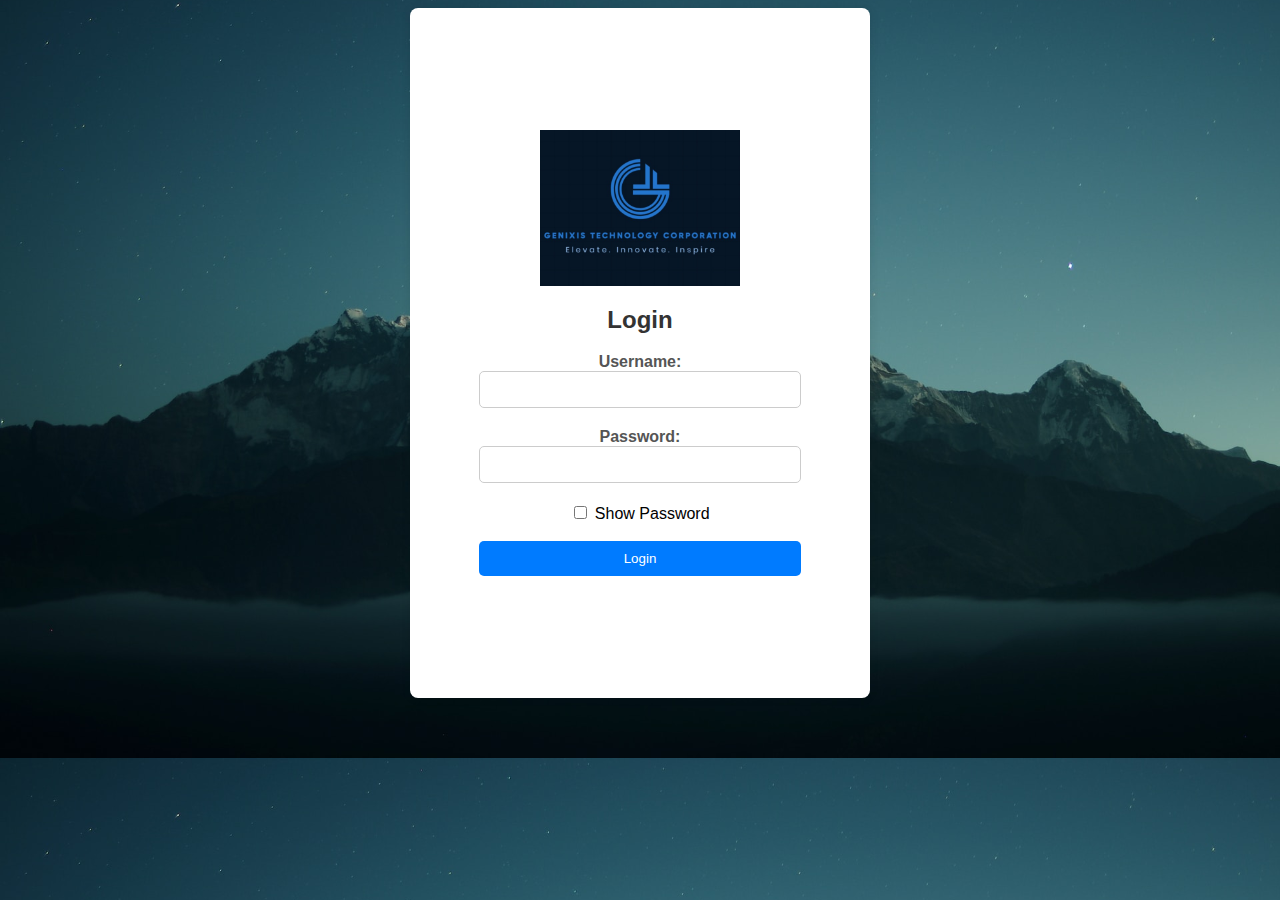
<file: Index.html>
<!DOCTYPE html>
<html lang="en">
<head>
<meta charset="UTF-8">
<meta name="viewport" content="width=device-width, initial-scale=1.0">
<title>User Login</title>
<link rel="stylesheet" href="login.css">
<script src="login.js"></script>
</head>
<body>
<div class="login-container">
  <img src="logo.jpg" alt="Logo" class="logo"> 
  <h2>Login</h2>
  <form id="login-form" onsubmit="return handleSubmit()">
    <div class="form-group">
      <label for="username">Username:</label>
      <input type="text" id="username" name="username" required>
    </div>
    <div class="form-group">
      <label for="password">Password:</label>
      <input type="password" id="password" name="password" required>
    </div>
    <input type="checkbox" onclick="togglePasswordVisibility()"> Show Password
    <br>
    <br>
    <div>
      <button type="submit">Login</button>
    </div>
    
  </form>
  <div id="error-message"></div>
</div>
</body>
</html>
</file>
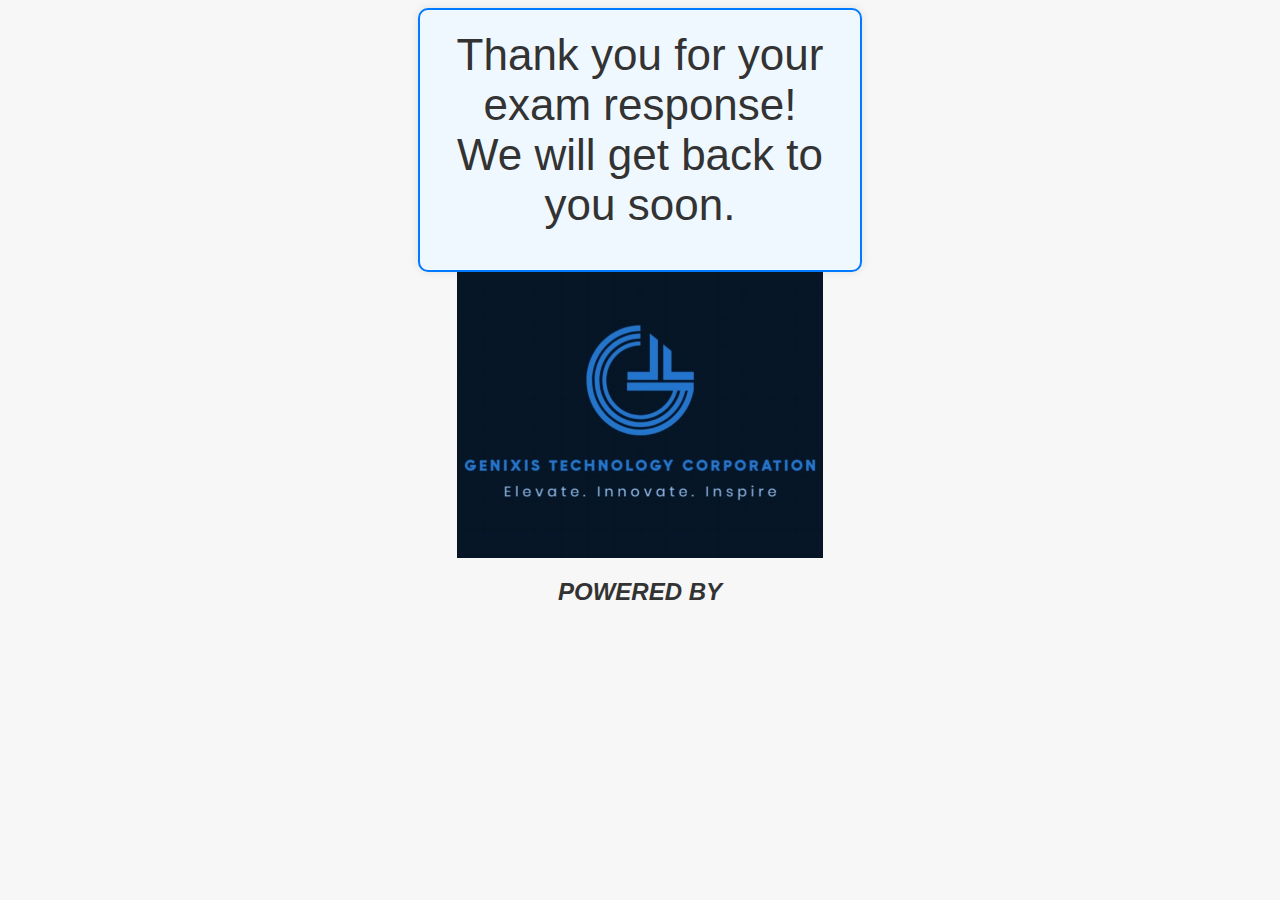
<file: endPage.html>
<!DOCTYPE html>
<html lang="en">
<head>
    <meta charset="UTF-8">
    <meta name="viewport" content="width=device-width, initial-scale=1.0">
    <title>Thank You</title>
    <style>
        body {
            font-family: Arial, sans-serif;
            text-align: center;
            background-color: #f7f7f7; 
            /* background-image: url('hero-bg.jpg');  */
            
        }
        .form-container {
            margin-top: 100px;
            padding: 20px;
            border: 2px solid #007bff; 
            border-radius: 10px;
            background-color: #f0f8ff; 
            box-shadow: 0 0 10px rgba(0, 0, 0, 0.1); 
            max-width: 400px; 
            margin: 0 auto; 
        }
        .thank-you-msg {
            font-size: 44px;
            color: #333; 
            margin-bottom: 20px;
        }
        .thank-you-msg em {
            font-style: italic; 
            color: #007bff; 
        }
       
        .submit-btn {
            background-color: #4CAF50;
            color: white;
            padding: 10px 20px;
            border: none;
            border-radius: 4px;
            cursor: pointer;
            font-size: 26px;
            transition: background-color 0.3s; 
        }

       
        .submit-btn:hover {
            background-color: #45a049;
        }

        .logo-container {
  margin-bottom: 20px; 
}

.logo {
  max-width: 29%; 
}

h1 {
    font-weight: bold;
    font-style: italic;
    color: #333; 
    font-size: 24px;
    text-transform: uppercase; 
}


    </style>
</head>
<body>
    <form class="form-container">
        <div class="thank-you-msg">
            Thank you for your exam response!<br>
            We will get back to you soon.
        </div>
    </form>
    
    
    <div>
        <div class="login-container">
            <img src="logo.jpg" alt="Logo" class="logo">
            <h1>powered by </h1>
    </div>
</body>
</html>
</file>
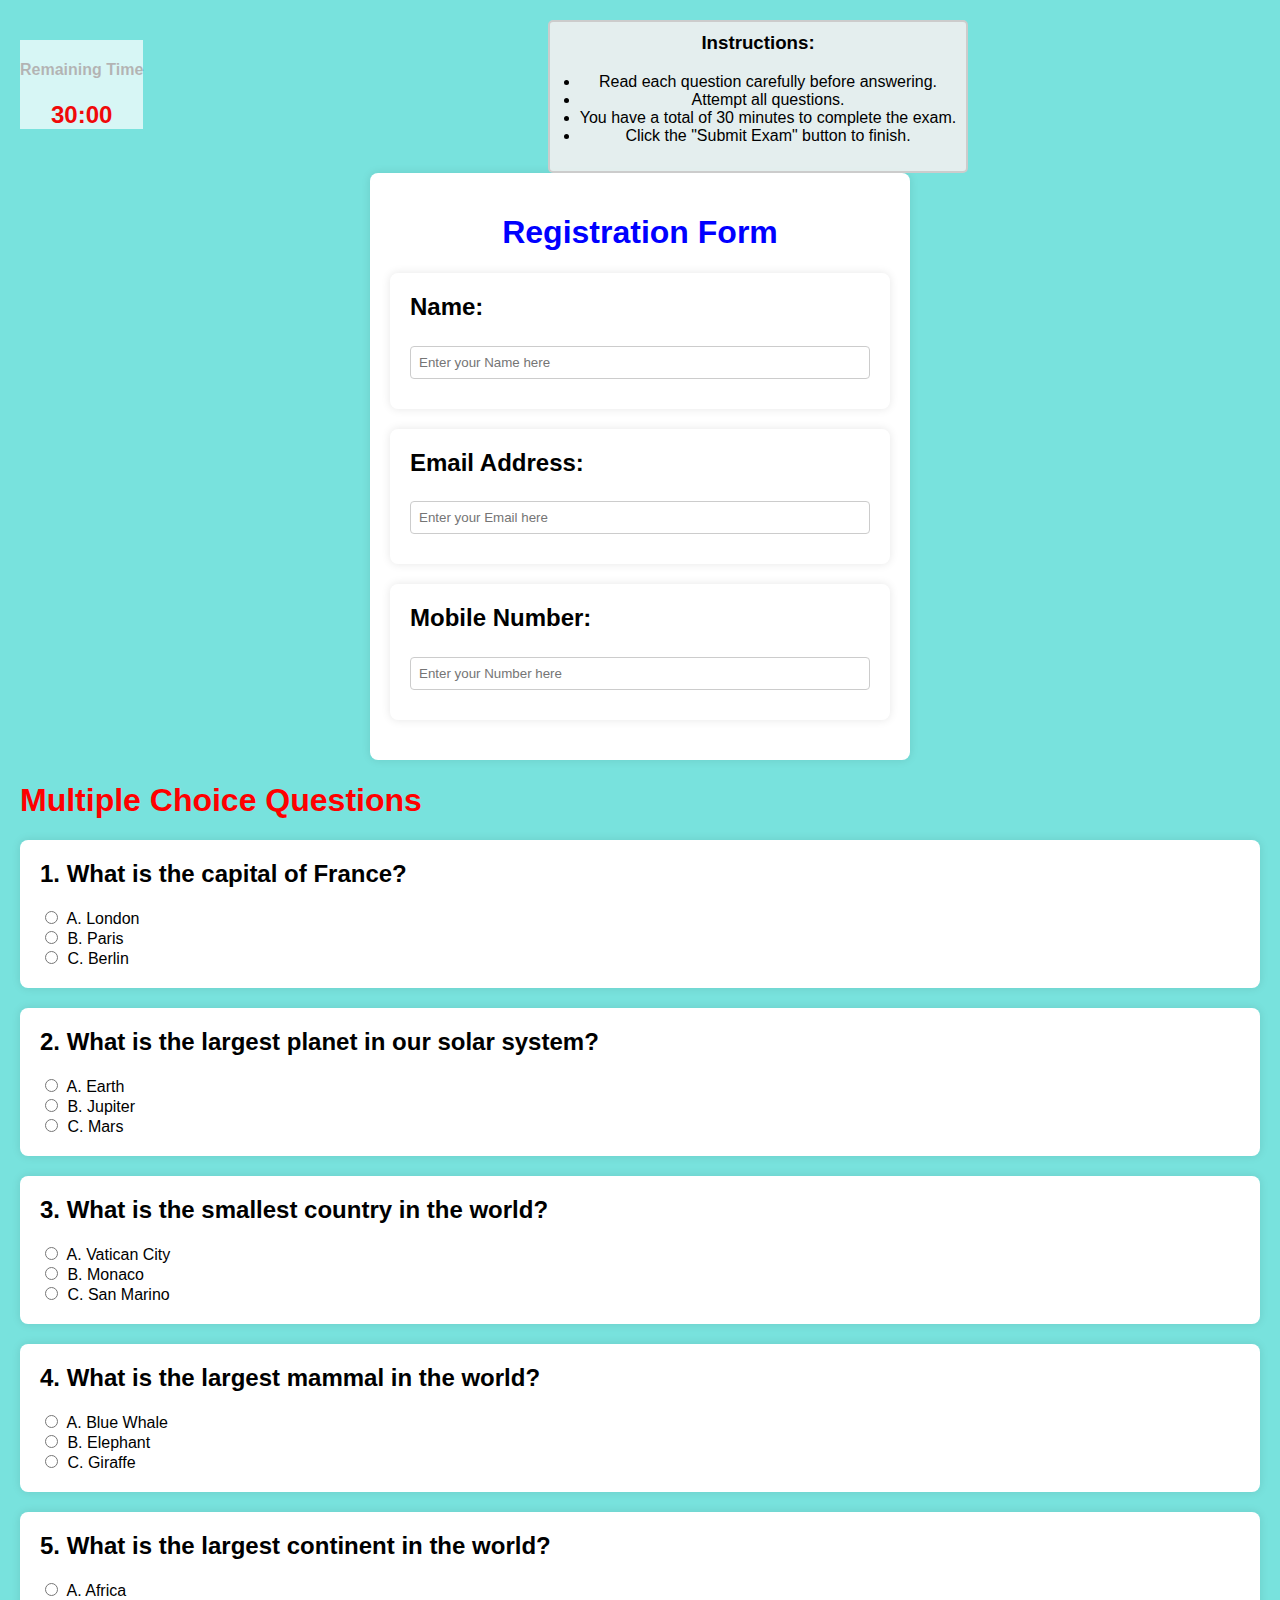
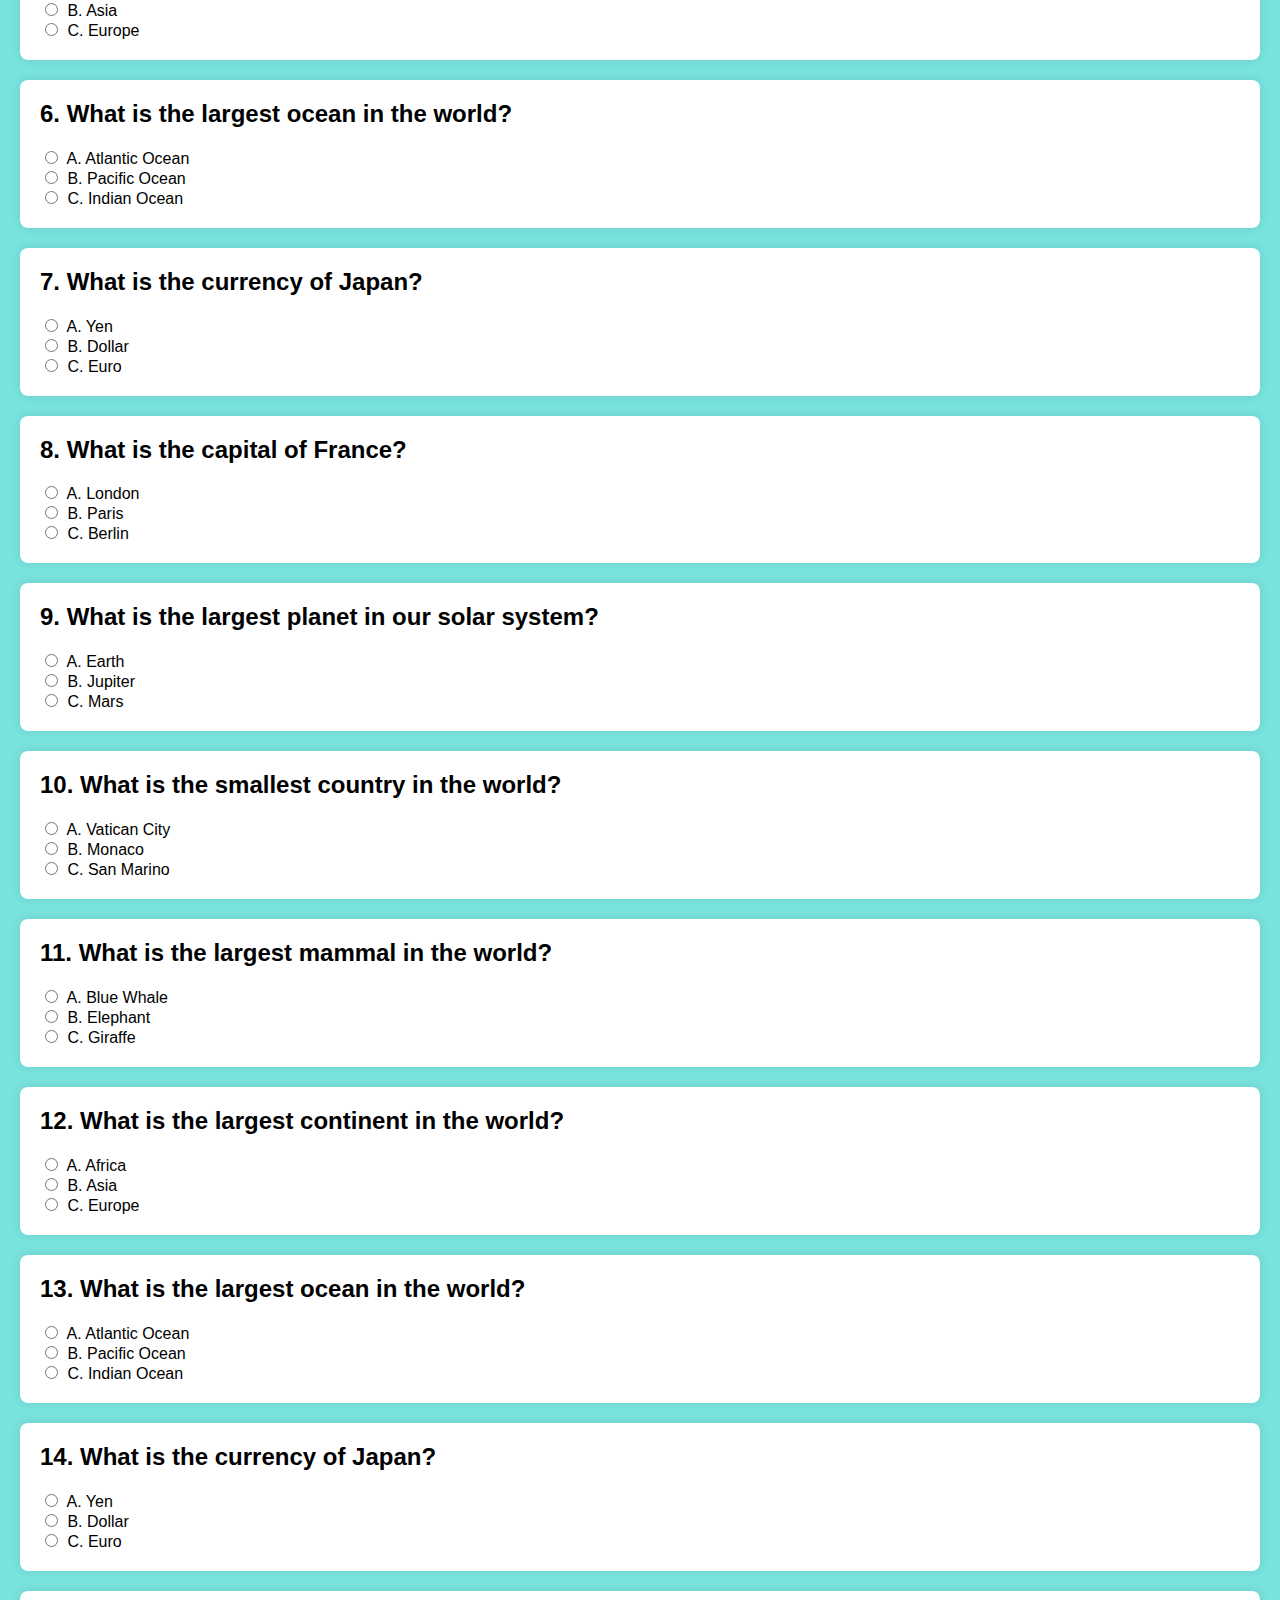
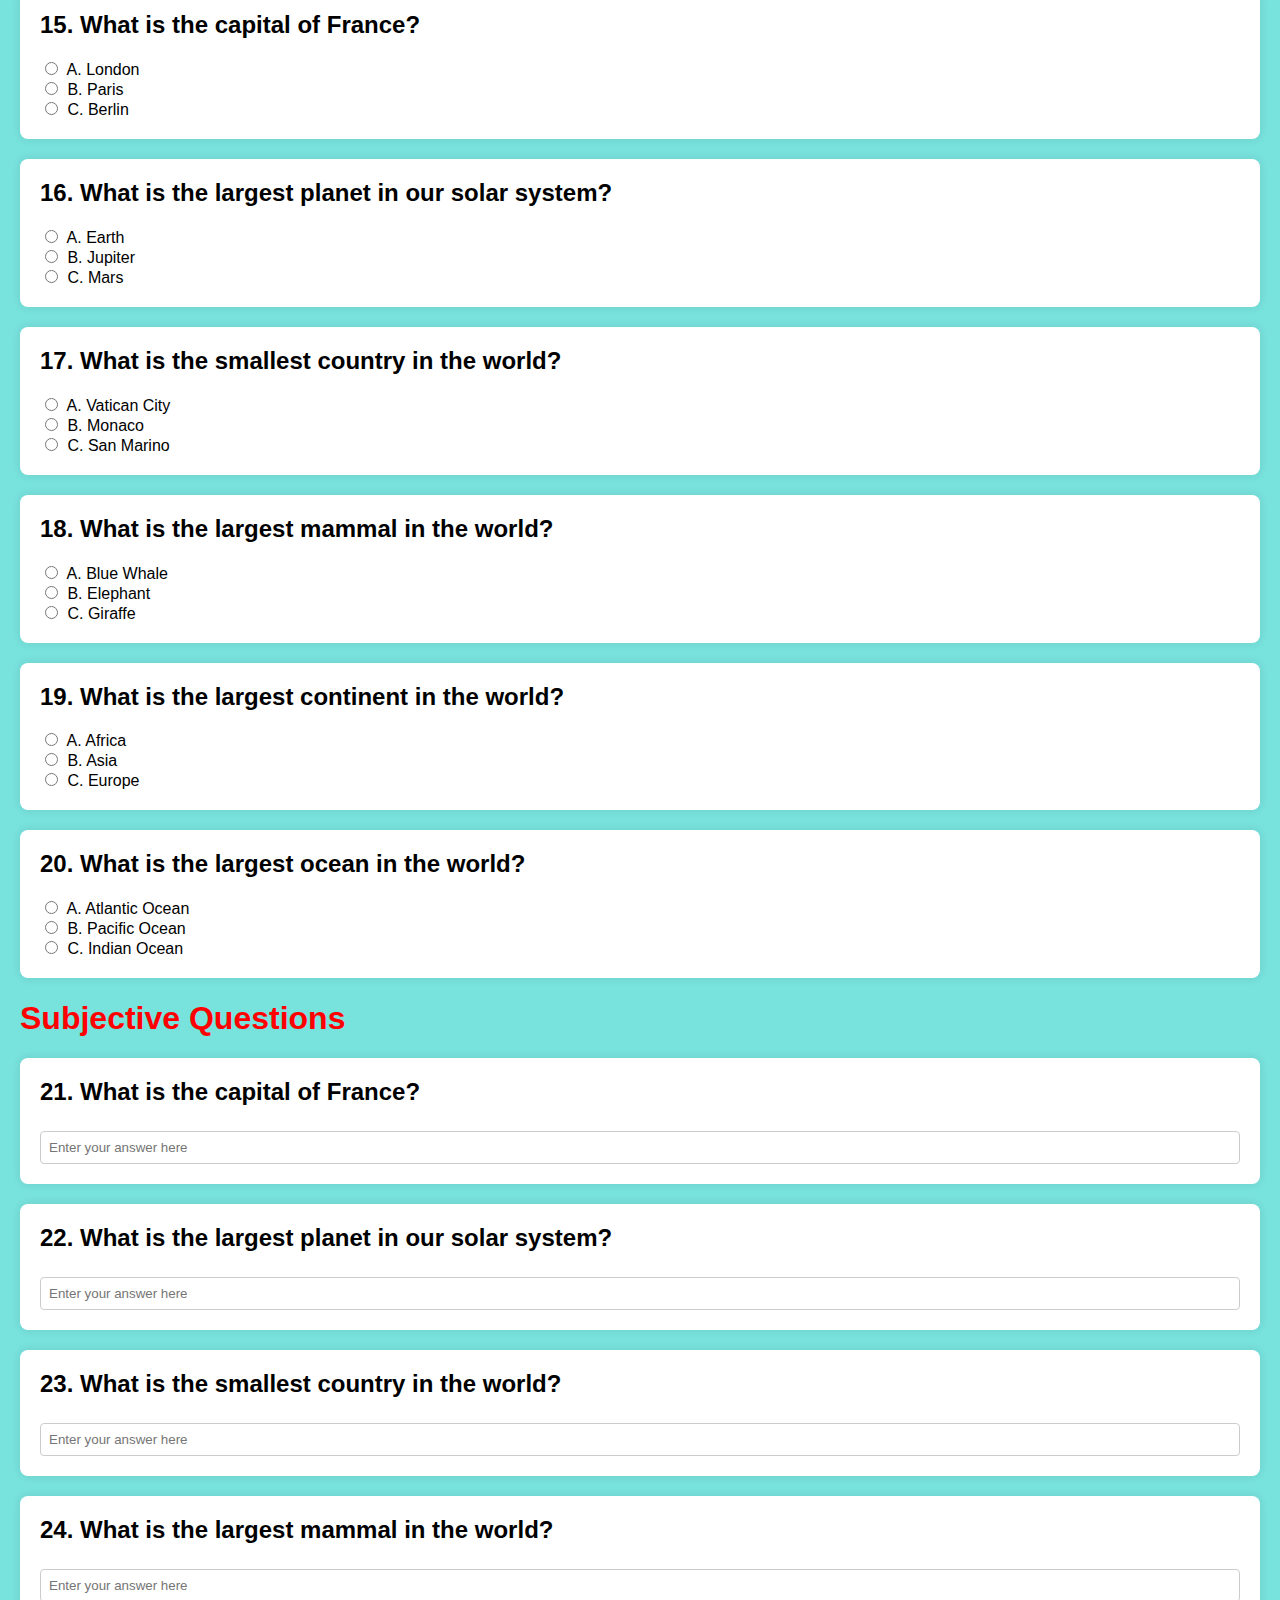
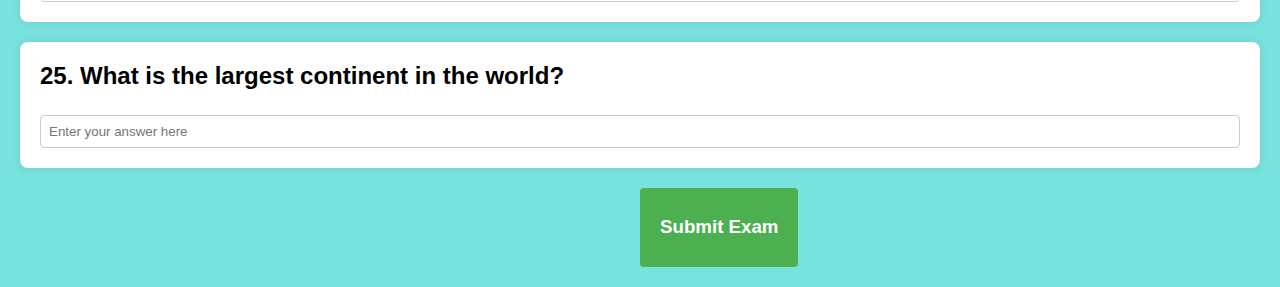
<file: Home.html>
<!DOCTYPE html>
<html lang="en">
<head>
    <meta charset="UTF-8">
    <meta name="viewport" content="width=device-width, initial-scale=1.0">
    <title>Exam</title>
    <link rel="stylesheet" href="style1.css">
    <script src="script1.js"></script>
    <style></style>
</head>
<body>
  
  <div class="timer-container" style="display: inline-block; vertical-align: top;"> 
    <h4>Remaining Time</h4>
    <div id="timer-box"></div>
    <div id="timer">30:00</div> 
  </div>
  
  <div class="instruction-container" style="display: inline-block; vertical-align: top; margin-left: 400px;">
    <div class="instruction-box">
      <h3>Instructions:</h3>
      <ul>
        <li>Read each question carefully before answering.</li>
        <li>Attempt all questions.</li>
        <li>You have a total of 30 minutes to complete the exam.</li>
        <li>Click the "Submit Exam" button to finish.</li>
      </ul>
    </div>
  </div>
  
  
  
  

  
  
  <script>
    let timerDisplay = document.getElementById('timer');
    let timer;
    let submitted = false;
  
    function startTimer(duration, display) {
      let timer = duration, minutes, seconds;
      let intervalId = setInterval(function () {
        minutes = parseInt(timer / 60, 10);
        seconds = parseInt(timer % 60, 10);
  
        minutes = minutes < 10 ? "0" + minutes : minutes;
        seconds = seconds < 10 ? "0" + seconds : seconds;
  
        display.textContent = minutes + ":" + seconds;
  
        if (timer == 300) { 
          alert("Only 5 minutes remaining!");
        }
  
        if (--timer < 0) {
          clearInterval(intervalId);
          if (!submitted) {
            submitExam();
            setTimeout(function() {
              endExam();
            }, 1000); 
          }
        }
      }, 1000);
    }
  
    function submitExam() {
      document.getElementById("submitBtn").click();
      submitted = true;
    }
  
    function endExam() {
      document.getElementById("endbtm").click();
    }
  
    window.onload = function () {
      startTimer(1800, timerDisplay); 
    };
  </script>



  
  <form id="registration-from">
    <h1 > Registration Form</h1>

    <div class="question">
    <h2> Name:</h2>
    <input type="text"  name="student_name" placeholder="Enter your Name here">
  </div>

<div class="question">
    <h2>Email Address:</h2>
    <input type="text"  name="student_email" placeholder="Enter your Email here">
 </div>

 <div class="question">
   <h2>Mobile Number: </h2>
    <input type="text"  name="student_mobile" placeholder="Enter your Number here">
  </div>
  </form>


        <form id="mcq-form">
          <h1 >Multiple Choice Questions</h1>
          <div class="question">
            <h2>1. What is the capital of France?</h2>
            <label><input type="radio" name="q1" value="a"> A. London</label><br>
            <label><input type="radio" name="q1" value="b"> B. Paris</label><br>
            <label><input type="radio" name="q1" value="c"> C. Berlin</label><br>
          </div>
          <div class="question">
            <h2>2. What is the largest planet in our solar system?</h2>
            <label><input type="radio" name="q2" value="a"> A. Earth</label><br>
            <label><input type="radio" name="q2" value="b"> B. Jupiter</label><br>
            <label><input type="radio" name="q2" value="c"> C. Mars</label><br>
          </div>
          <div class="question">
            <h2>3. What is the smallest country in the world?</h2>
            <label><input type="radio" name="q3" value="a"> A. Vatican City</label><br>
            <label><input type="radio" name="q3" value="b"> B. Monaco</label><br>
            <label><input type="radio" name="q3" value="c"> C. San Marino</label><br>
          </div>
          <div class="question">
            <h2>4. What is the largest mammal in the world?</h2>
            <label><input type="radio" name="q4" value="a"> A. Blue Whale</label><br>
            <label><input type="radio" name="q4" value="b"> B. Elephant</label><br>
            <label><input type="radio" name="q4" value="c"> C. Giraffe</label><br>
          </div>
          <div class="question">
            <h2>5. What is the largest continent in the world?</h2>
            <label><input type="radio" name="q5" value="a"> A. Africa</label><br>
            <label><input type="radio" name="q5" value="b"> B. Asia</label><br>
            <label><input type="radio" name="q5" value="c"> C. Europe</label><br>
          </div>
          <div class="question">
            <h2>6. What is the largest ocean in the world?</h2>
            <label><input type="radio" name="q6" value="a"> A. Atlantic Ocean</label><br>
            <label><input type="radio" name="q6" value="b"> B. Pacific Ocean</label><br>
            <label><input type="radio" name="q6" value="c"> C. Indian Ocean</label><br>
          </div>
          <div class="question">
            <h2>7. What is the currency of Japan?</h2>
            <label><input type="radio" name="q7" value="a"> A. Yen</label><br>
            <label><input type="radio" name="q7" value="b"> B. Dollar</label><br>
            <label><input type="radio" name="q7" value="c"> C. Euro</label><br>
          </div>

          <div class="question">
            <h2>8. What is the capital of France?</h2>
            <label><input type="radio" name="q8" value="a"> A. London</label><br>
            <label><input type="radio" name="q8" value="b"> B. Paris</label><br>
            <label><input type="radio" name="q8" value="c"> C. Berlin</label><br>
          </div>
          <div class="question">
            <h2>9. What is the largest planet in our solar system?</h2>
            <label><input type="radio" name="q9" value="a"> A. Earth</label><br>
            <label><input type="radio" name="q9" value="b"> B. Jupiter</label><br>
            <label><input type="radio" name="q9" value="c"> C. Mars</label><br>
          </div>
          <div class="question">
            <h2>10. What is the smallest country in the world?</h2>
            <label><input type="radio" name="q10" value="a"> A. Vatican City</label><br>
            <label><input type="radio" name="q10" value="b"> B. Monaco</label><br>
            <label><input type="radio" name="q10" value="c"> C. San Marino</label><br>
          </div>
          <div class="question">
            <h2>11. What is the largest mammal in the world?</h2>
            <label><input type="radio" name="q11" value="a"> A. Blue Whale</label><br>
            <label><input type="radio" name="q11" value="b"> B. Elephant</label><br>
            <label><input type="radio" name="q11" value="c"> C. Giraffe</label><br>
          </div>
          <div class="question">
            <h2>12. What is the largest continent in the world?</h2>
            <label><input type="radio" name="q12" value="a"> A. Africa</label><br>
            <label><input type="radio" name="q12" value="b"> B. Asia</label><br>
            <label><input type="radio" name="q12" value="c"> C. Europe</label><br>
          </div>
          <div class="question">
            <h2>13. What is the largest ocean in the world?</h2>
            <label><input type="radio" name="q13" value="a"> A. Atlantic Ocean</label><br>
            <label><input type="radio" name="q13" value="b"> B. Pacific Ocean</label><br>
            <label><input type="radio" name="q13" value="c"> C. Indian Ocean</label><br>
          </div>
          <div class="question">
            <h2>14. What is the currency of Japan?</h2>
            <label><input type="radio" name="q14" value="a"> A. Yen</label><br>
            <label><input type="radio" name="q14" value="b"> B. Dollar</label><br>
            <label><input type="radio" name="q14" value="c"> C. Euro</label><br>
          </div>

          <div class="question">
            <h2>15. What is the capital of France?</h2>
            <label><input type="radio" name="q15" value="a"> A. London</label><br>
            <label><input type="radio" name="q15" value="b"> B. Paris</label><br>
            <label><input type="radio" name="q15" value="c"> C. Berlin</label><br>
          </div>
          <div class="question">
            <h2>16. What is the largest planet in our solar system?</h2>
            <label><input type="radio" name="q16" value="a"> A. Earth</label><br>
            <label><input type="radio" name="q16" value="b"> B. Jupiter</label><br>
            <label><input type="radio" name="q16" value="c"> C. Mars</label><br>
          </div>
          <div class="question">
            <h2>17. What is the smallest country in the world?</h2>
            <label><input type="radio" name="q17" value="a"> A. Vatican City</label><br>
            <label><input type="radio" name="q17" value="b"> B. Monaco</label><br>
            <label><input type="radio" name="q17" value="c"> C. San Marino</label><br>
          </div>
          <div class="question">
            <h2>18. What is the largest mammal in the world?</h2>
            <label><input type="radio" name="q18" value="a"> A. Blue Whale</label><br>
            <label><input type="radio" name="q18" value="b"> B. Elephant</label><br>
            <label><input type="radio" name="q18" value="c"> C. Giraffe</label><br>
          </div>
          <div class="question">
            <h2>19. What is the largest continent in the world?</h2>
            <label><input type="radio" name="q19" value="a"> A. Africa</label><br>
            <label><input type="radio" name="q19" value="b"> B. Asia</label><br>
            <label><input type="radio" name="q19" value="c"> C. Europe</label><br>
          </div>
          <div class="question">
            <h2>20. What is the largest ocean in the world?</h2>
            <label><input type="radio" name="q20" value="a"> A. Atlantic Ocean</label><br>
            <label><input type="radio" name="q20" value="b"> B. Pacific Ocean</label><br>
            <label><input type="radio" name="q20" value="c"> C. Indian Ocean</label><br>
          </div>
        </form>

          <form id="subjective-form">
            <h1>Subjective  Questions</h1>
            <div class="question">
              <h2>21. What is the capital of France?</h2>
              <input type="text" name="q21-answer" placeholder="Enter your answer here">
            </div>
            <div class="question">
              <h2>22. What is the largest planet in our solar system?</h2>
              <input type="text" name="q22-answer" placeholder="Enter your answer here">
            </div>
            <div class="question">
              <h2>23. What is the smallest country in the world?</h2>
              <input type="text" name="q23-answer" placeholder="Enter your answer here">
            </div>
            <div class="question">
              <h2>24. What is the largest mammal in the world?</h2>
              <input type="text" name="q24-answer" placeholder="Enter your answer here">
            </div>
            <div class="question">
              <h2>25. What is the largest continent in the world?</h2>
              <input type="text" name="q25-answer" placeholder="Enter your answer here">
            </div>
          </form>

          <button id="submitBtn" type="button"  style="display: inline-block; vertical-align: top; margin-left: 620px;"> <h3>Submit Exam</h3>  
          </button>
          <!-- <button id="endbtm"   > <h3>End Exam</h3>  </button> -->

</body>
</html>
</file>
<file: login.css>
body {
  font-family: Arial, sans-serif;
  background-color: #f0f0f0;
  background-image: url('hero-bg.jpg'); 
  background-size: cover;
  background-position: center;
}

.login-container {
  text-align: center; 
}

.form-group input[type="text"],
.form-group input[type="password"] {
  width: 300px;
}


.login-container {
  max-width: 400px;
  margin: 0 auto;
  padding: 30px;
  background-color: #fff;
  border-radius: 8px;
  box-shadow: 0 0 10px rgba(0, 0, 0, 0.1);
}


.login-container {
  display: flex;
  flex-direction: column;
  align-items: center;
  justify-content: center;
  height: 70vh; 
}

.logo-container {
  margin-bottom: 20px; 
}

.logo {
  max-width: 50%; 
}


h2 {
  text-align: center;
  color: #333;
}

.form-group {
  margin-bottom: 20px;
}

label {
  display: block;
  font-weight: bold;
  color: #555;
}

input[type="text"],
input[type="password"] {
  width: 95%;
  padding: 10px;
  border: 1px solid #ccc;
  border-radius: 5px;
}

button {
  width: 100%;
  padding: 10px;
  background-color: #007bff;
  color: #fff;
  border: none;
  border-radius: 5px;
  cursor: pointer;
}

button:hover {
  background-color: #0056b3;
}

#error-message {
  color: red;
  text-align: center;
}
</file>
<file: style1.css>
body {
    font-family: Arial, sans-serif;
    background-color: #78e2dd;
    margin: 0;
    padding: 20px;
}
.instruction-container {
    background-color: rgba(240, 240, 240, 0.9);
    border: 2px solid #ccc;
    border-radius: 5px;
    padding: 10px;
    max-width: 60%; 
    margin: auto;
}

.instruction-box {
    text-align: center;
}

.instruction-box h3 {
    margin-top: 0;
}

.instruction-box ul {
    margin-top: 0;
    padding-left: 20px;
}

  


.timer-container {
    position: relative; 
    display: inline-block; 
    margin-top: 20px; 
    
  }

  h5{
    text-align: center;
  }

  #timer h4 {
    color: black;
  }
  
  #timer-box {
    position: absolute; 
    top: 0;
    left: 0;
    width: 100%; 
    height: 100%; 
    background-color: rgba(255, 255, 255, 0.7); 
    z-index: 1; 
  }
  
  #timer {
    position: relative; 
    font-size: 24px;
    font-weight: bold;
    color: #f00909;
    text-align: center;
    z-index: 2; 
  }
  
  

.question {
    background-color: #fff;
    padding: 20px;
    margin-bottom: 20px;
    border-radius: 8px;
    box-shadow: 0 0 10px rgba(0, 0, 0, 0.1);
}


.question h2 {
    margin-top: 0;
}

.question input[type="radio"] {
    margin-right: 5px;
}


.question input[type="text"] {
    width: 100%;
    padding: 8px;
    border: 1px solid #ccc;
    border-radius: 4px;
    box-sizing: border-box;
    margin-top: 5px;
}


#submitBtn {
    background-color: #4CAF50;
    color: white;
    padding: 10px 20px;
    border: none;
    border-radius: 4px;
    cursor: pointer;
    font-size: 16px;
}


#submitBtn:hover {
    background-color: #45a049;
}
h1 {
    color: red;
}

h4 {
    color: rgb(2, 0, 0);
}


#endbtm {
    background-color: #4CAF50;
    color: white;
    padding: 10px 20px;
    border: none;
    border-radius: 4px;
    cursor: pointer;
    font-size: 16px;
}


#endbtm:hover {
    background-color: #45a049;
}
.disabled {
    opacity: 0.5; 
    cursor: not-allowed; 
    color: red;
}

#registration-from {
    background-color: #fff;
    padding: 20px; 
    margin-bottom: 20px; 
    border-radius: 8px; 
    box-shadow: 0 0 10px rgba(0, 0, 0, 0.1); 
    width: 70%; 
    max-width: 500px; 
    margin: 0 auto; 
}

#registration-from h1 {
    color: blue; 
    text-align: center;
    
}
#registration-from h1:hover {
    color:red; 
    box-shadow: 0 2px 2px rgba(187, 20, 20, 0.2);
}

#mcq-form h1:hover {
    color:rgb(136, 0, 255); 
    box-shadow: 0 2px 2px rgba(187, 20, 20, 0.2);
}

#subjective-form h1:hover {
    color:rgb(140, 0, 255); 
    box-shadow: 0 2px 2px rgba(187, 20, 20, 0.2);
}








#registration-from input[type="text"] {
    width: 100%;
    padding: 8px;
    border: 1px solid #ccc;
    border-radius: 4px;
    box-sizing: border-box;
    margin-top: 5px;
    margin-bottom: 10px; 
}

#registration-from input[type="text"]:focus {
    border-color: #4CAF50; 
}
</file>
